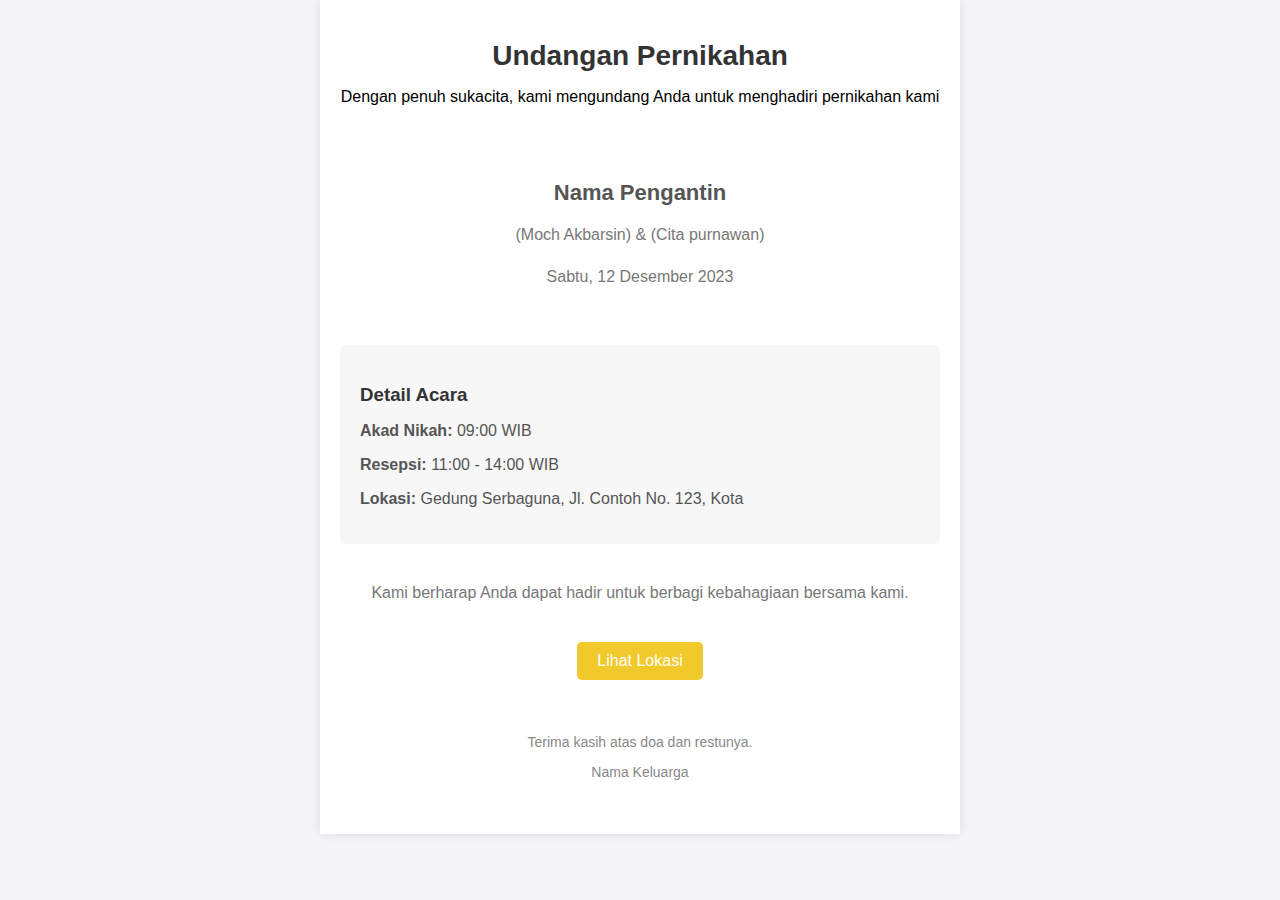
<file: html/galeri.html>
<!DOCTYPE html>
<html lang="id">
  <head>
    <meta charset="UTF-8" />
    <meta name="viewport" content="width=device-width, initial-scale=1.0" />
    <title>Undangan Pernikahan</title>
    <style>
      body {
        font-family: Arial, sans-serif;
        margin: 0;
        padding: 0;
        background-color: #f4f4f9;
      }
      .container {
        max-width: 600px;
        margin: auto;
        background-color: #fff;
        padding: 20px;
        box-shadow: 0px 0px 10px rgba(0, 0, 0, 0.1);
      }
      .header {
        text-align: center;
        padding: 20px 0;
      }
      .header h1 {
        margin: 0;
        font-size: 28px;
        color: #333;
      }
      .content {
        text-align: center;
        padding: 20px;
      }
      .content h2 {
        color: #555;
        font-size: 22px;
        margin-bottom: 10px;
      }
      .content p {
        color: #777;
        line-height: 1.6;
      }
      .event-details {
        background-color: #f7f7f7;
        padding: 20px;
        margin-top: 20px;
        border-radius: 5px;
        text-align: left;
      }
      .event-details h3 {
        color: #333;
        margin-bottom: 10px;
      }
      .event-details p {
        color: #555;
      }
      .footer {
        text-align: center;
        padding: 20px;
        color: #888;
        font-size: 14px;
      }
      .button {
        display: inline-block;
        background-color: #f1c92a;
        color: #fff;
        padding: 10px 20px;
        margin-top: 20px;
        text-decoration: none;
        border-radius: 5px;
      }

      /* Responsive Design */
      @media (max-width: 600px) {
        .container {
          padding: 15px;
          margin: 10px;
          box-shadow: none;
        }
        .header h1 {
          font-size: 24px;
        }
        .content h2 {
          font-size: 20px;
        }
        .button {
          padding: 8px 16px;
          font-size: 14px;
        }
      }
    </style>
  </head>
  <body>
    <div class="container">
      <div class="header">
        <h1>Undangan Pernikahan</h1>
        <p>
          Dengan penuh sukacita, kami mengundang Anda untuk menghadiri
          pernikahan kami
        </p>
      </div>

      <div class="content">
        <h2>Nama Pengantin</h2>
        <p>(Moch Akbarsin) & (Cita purnawan)</p>
        <p>Sabtu, 12 Desember 2023</p>
      </div>

      <div class="event-details">
        <h3>Detail Acara</h3>
        <p><strong>Akad Nikah:</strong> 09:00 WIB</p>
        <p><strong>Resepsi:</strong> 11:00 - 14:00 WIB</p>
        <p>
          <strong>Lokasi:</strong> Gedung Serbaguna, Jl. Contoh No. 123, Kota
        </p>
      </div>

      <div class="content">
        <p>
          Kami berharap Anda dapat hadir untuk berbagi kebahagiaan bersama kami.
        </p>
        <a href="https://www.google.com/maps" class="button">Lihat Lokasi</a>
      </div>

      <div class="footer">
        <p>Terima kasih atas doa dan restunya.</p>
        <p>Nama Keluarga</p>
      </div>
    </div>
  </body>
</html>
</file>
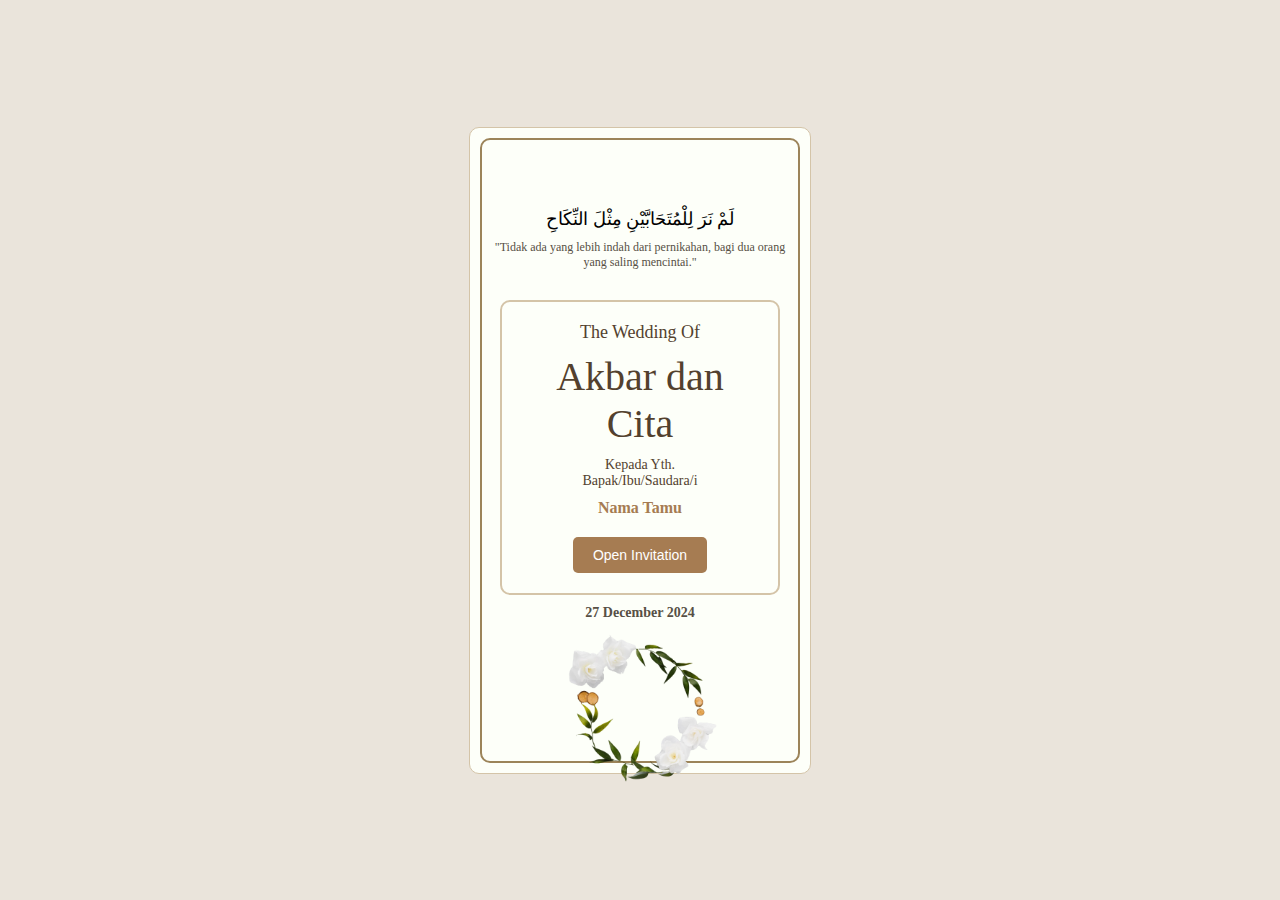
<file: html/opening.html>
<!DOCTYPE html>
<html lang="en">

<head>
    <meta charset="UTF-8">
    <meta name="viewport" content="width=device-width, initial-scale=1.0">
    <title>Home/opening</title>
    <link rel="stylesheet" href="../css/opening.css">
    <link rel="preconnect" href="https://fonts.googleapis.com">
    <link rel="preconnect" href="https://fonts.gstatic.com" crossorigin>
    <link href="https://fonts.googleapis.com/css2?family=Quicksand:wght@300..700&display=swap" rel="stylesheet">
</head>

<body>
    <div class="container">
       
        <div class="vertical-text">
            لَمْ نَرَ لِلْمُتَحَابَّيْنِ مِثْلَ النِّكَاحِ
            <small> "Tidak ada yang lebih indah dari pernikahan, bagi dua orang yang saling mencintai." </small>
        </div>

        <div class="contain">
            <div class="title">The Wedding Of</div>
            <div class="names">Akbar dan Cita</div>
            <div class="guest">Kepada Yth.<br>Bapak/Ibu/Saudara/i</div>
            <div class="guest-name" padding="20px">Nama Tamu</div>
            <!-- <input type="text" placeholder="Nama Kamu "> -->
            <button class="button">Open Invitation</button>
        </div>
        <div class="date">27 December 2024</div>

        <img class="gambar" src="/img/BungaNikah.png" alt="">

        <div class="icons">
            <i class="fas fa-qrcode"></i>
            <i class="fas fa-volume-mute"></i>
            <i class="fas fa-play"></i>
        </div>
    </div>
    
</body>

</html>
</file>
<file: css/opening.css>
body {
    margin: 0;
    padding: 0;
    font-family: 'Times New Roman', Times, serif;
    background-color: #eae4db;
    display: flex;
    place-content: center;
    align-items: center;
    height: 100vh;
}

.container {
    background-color: #fdfff9;
    width: 300px;
    height: 605px;
    padding: 20px;
    border: 1px solid #d4c4a8;
    border-radius: 10px;
    position: relative;
    text-align: center;

}

.contain {
    content: '';
    border: #53412e;
    color: #53412e;
    margin-top: 10px;
    top: 0;
    left: 0;
    right: 0;
    bottom: 0;
    border: 2px solid #d4c4a8;
    border-radius: 10px;
    margin: 10px;
    padding: 20px;
    transition: 0.5s;
    position: relative;

}

.container::before {
    content: '';
    position: absolute;
    top: 0;
    left: 0;
    right: 0;
    bottom: 0;
    border: 2px solid #9c845a;
    border-radius: 10px;
    margin: 10px;
    transition: 0.5s;
}

.menu ul {
    font-size: 18px;
    display: flex;
    position: relative;
    margin-left: 2px;
}

.menu ul li {
    text-decoration: none;
    text-decoration-line: none;
    letter-spacing: 1px;
    list-style: none;
    padding-left: 20px;
}

.date {
    bottom: 20px;
    color: #575045;
    font-size: 14px;
    font-weight: bold;
}

.vertical-text {
    writing-mode: horizontal-tb;
    text-orientation: mixed;
    padding-top: 60px;
    padding-bottom: 20px;
    left: 20px;
    font-size: 18px;
    font-weight: lighter;
}

.vertical-text small {
    font-size: 12px;
    display: block;
    color: #575045;
    padding-top: 10px;
}

.gambar {
    width: 180px;
    left: 0px;
    position: relative;
    transition: all 1s ease-in-out;
    transform: translate(x, 10px);
}

.title {
    margin: 0px;
    font-size: 18px;
}

.names {
    font-family: 'Brush Script MT', cursive;
    font-size: 40px;
    margin: 10px 0;

}

.guest {
    font-size: 14px;
    margin: 10px 0;
}

.guest-name {
    font-size: 16px;
    font-weight: bold;
    color: #a67c52;
    padding-bottom: 10px;
}

.button {

    background-color: #a67c52;
    color: white;
    padding: 10px 20px;
    border: none;
    border-radius: 5px;
    cursor: pointer;
    font-size: 14px;
    margin-top: 10px;
}

.button:hover {
    color: #5a5046;
    transform: scale(20px)translate(20px);
    transition: all 0.2s ease-in-out;
    background-color: #b9b7b4;
}

.icons {
    position: absolute;
    bottom: 20px;
    right: 20px;
    display: flex;
    flex-direction: column;
    gap: 10px;
}

.icons i {
    font-size: 20px;
    color: #a67c52;
    cursor: pointer;
}
</file>
